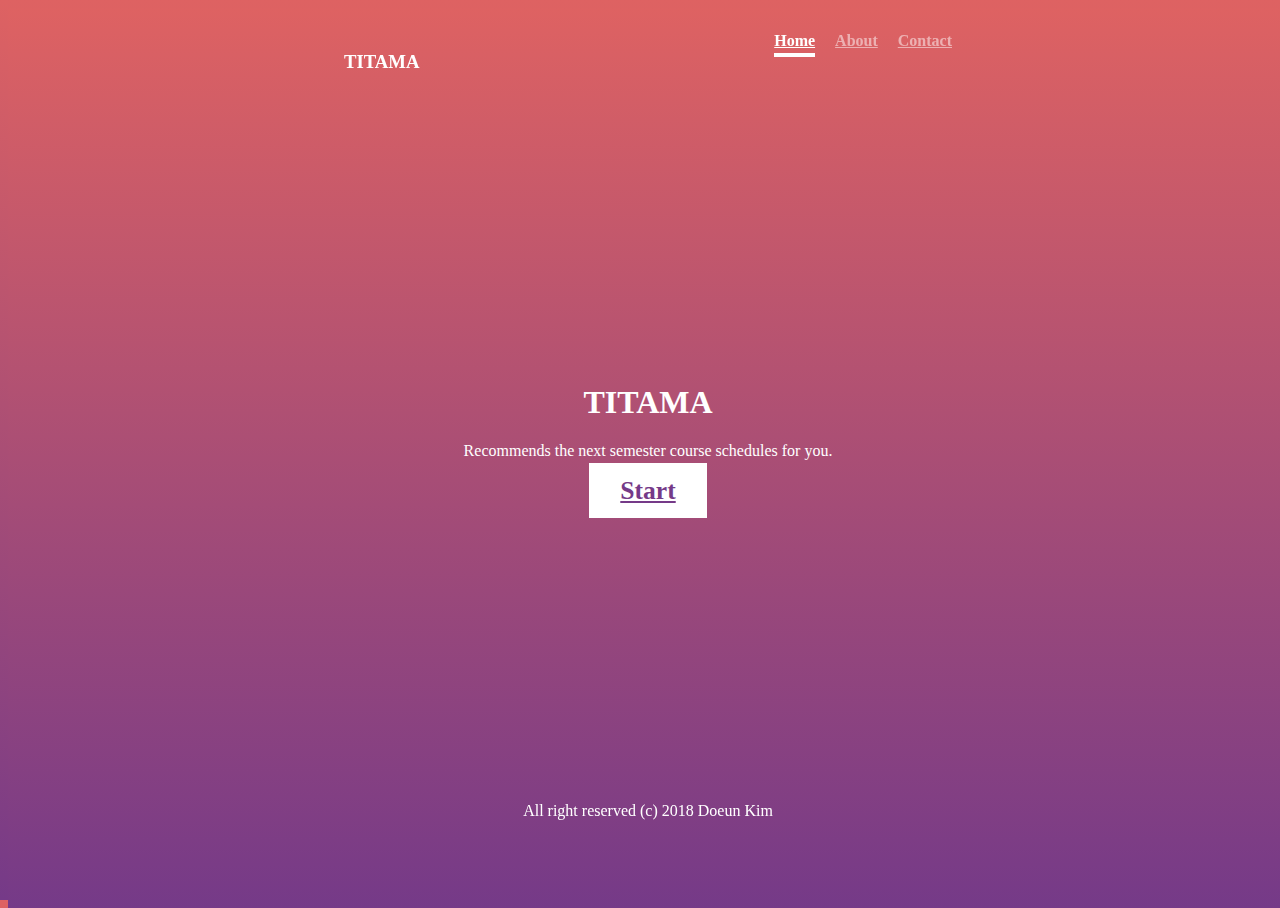
<file: index.html>
<!DOCTYPE html>
<html lang="en">
  <head>
    <meta charset="utf-8">
    <meta name="author" content="Doeun Kim">
    <link rel="icon" href="../../favicon.ico">
    <title>TITAMA</title>
    <link rel="stylesheet" href="https://stackpath.bootstrapcdn.com/bootstrap/4.1.0/css/bootstrap.min.css" integrity="sha384-9gVQ4dYFwwWSjIDZnLEWnxCjeSWFphJiwGPXr1jddIhOegiu1FwO5qRGvFXOdJZ4" crossorigin="anonymous">
    <link href="index.css" rel="stylesheet">
  </head>
  <body>
    <div class="site-wrapper">
      <div class="site-wrapper-inner">
        <div class="cover-container">
          <div class="masthead clearfix">
            <div class="inner">
              <h3 class="masthead-brand">TITAMA</h3>
              <nav class="nav nav-masthead">
                <a class="nav-link active" href="index.html">Home</a>
                <a class="nav-link" href="about.html">About</a>
                <a class="nav-link" href="contact.html">Contact</a>
              </nav>
            </div>
          </div>
          <div class="inner cover">
            <h1 class="cover-heading">TITAMA</h1>
            <p class="lead">Recommends the next semester course schedules for you.</p>
            <p class="lead">
              <a href="#" class="btn btn-lg btn-secondary">Start</a>
            </p>
          </div>
          <div class="mastfoot">
            <div class="inner">
              <p>All right reserved (c) 2018 Doeun Kim</p>
            </div>
          </div>
        </div>
      </div>
    </div>
  </body>
</html>
</file>
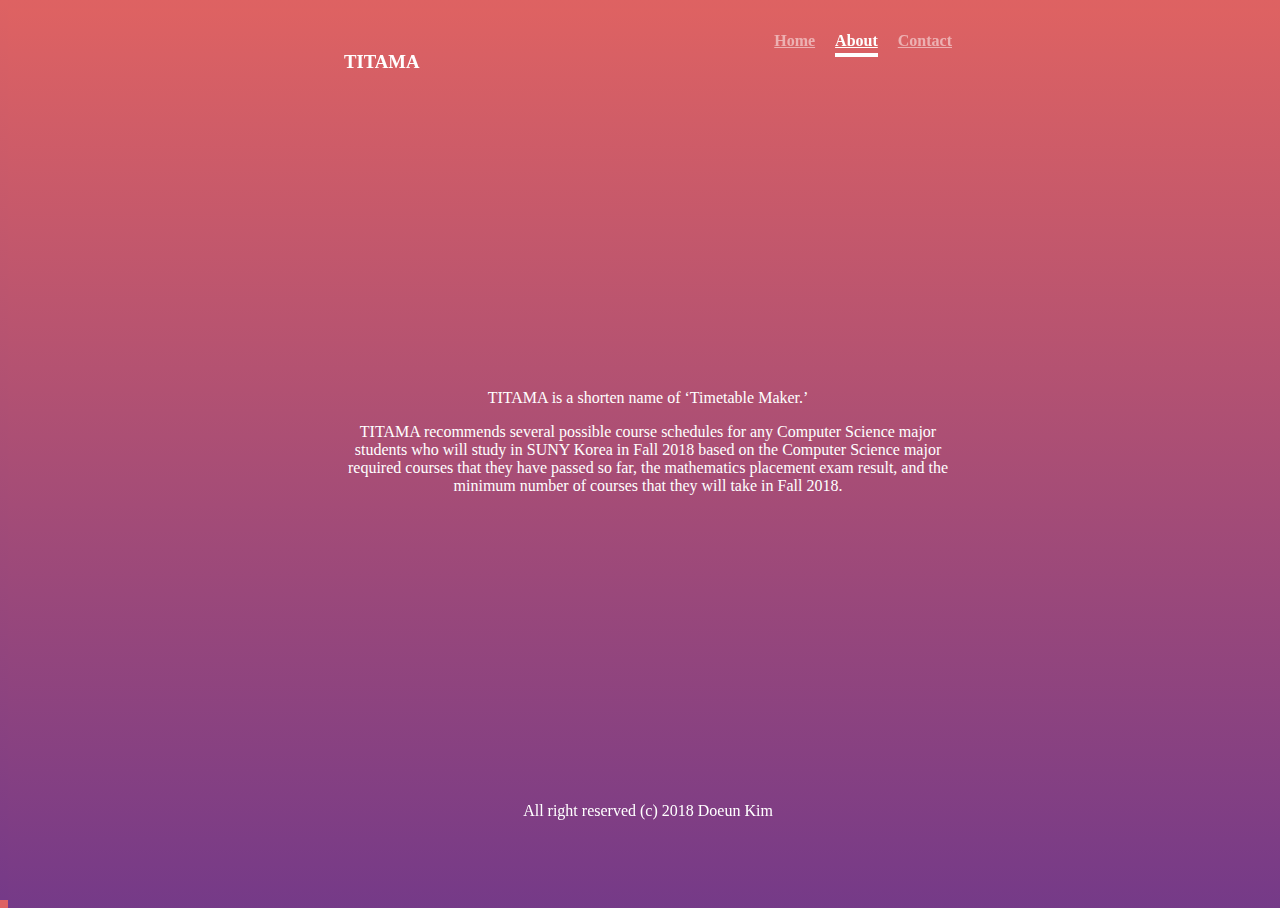
<file: about.html>
<!DOCTYPE html>
<html lang="en">
  <head>
    <meta charset="utf-8">
    <meta name="author" content="Doeun Kim">
    <link rel="icon" href="../../favicon.ico">
    <title>TITAMA</title>
    <link rel="stylesheet" href="https://stackpath.bootstrapcdn.com/bootstrap/4.1.0/css/bootstrap.min.css" integrity="sha384-9gVQ4dYFwwWSjIDZnLEWnxCjeSWFphJiwGPXr1jddIhOegiu1FwO5qRGvFXOdJZ4" crossorigin="anonymous">
    <link href="index.css" rel="stylesheet">
  </head>
  <body>
    <div class="site-wrapper">
      <div class="site-wrapper-inner">
        <div class="cover-container">
          <div class="masthead clearfix">
            <div class="inner">
              <h3 class="masthead-brand">TITAMA</h3>
              <nav class="nav nav-masthead">
                <a class="nav-link" href="index.html">Home</a>
                <a class="nav-link active" href="about.html">About</a>
                <a class="nav-link" href="contact.html">Contact</a>
              </nav>
            </div>
          </div>
          <div class="inner cover">
            <p class="lead">TITAMA is a shorten name of ‘Timetable Maker.’ </p>
            <p class="lead">TITAMA recommends several possible course schedules for any Computer Science major students who will study in SUNY Korea in Fall 2018 based on the Computer Science major required courses that they have passed so far, the mathematics placement exam result, and the minimum number of courses that they will take in Fall 2018.</p>
          </div>
          <div class="mastfoot">
            <div class="inner">
              <p>All right reserved (c) 2018 Doeun Kim</p>
            </div>
          </div>
        </div>
      </div>
    </div>
  </body>
</html>
</file>
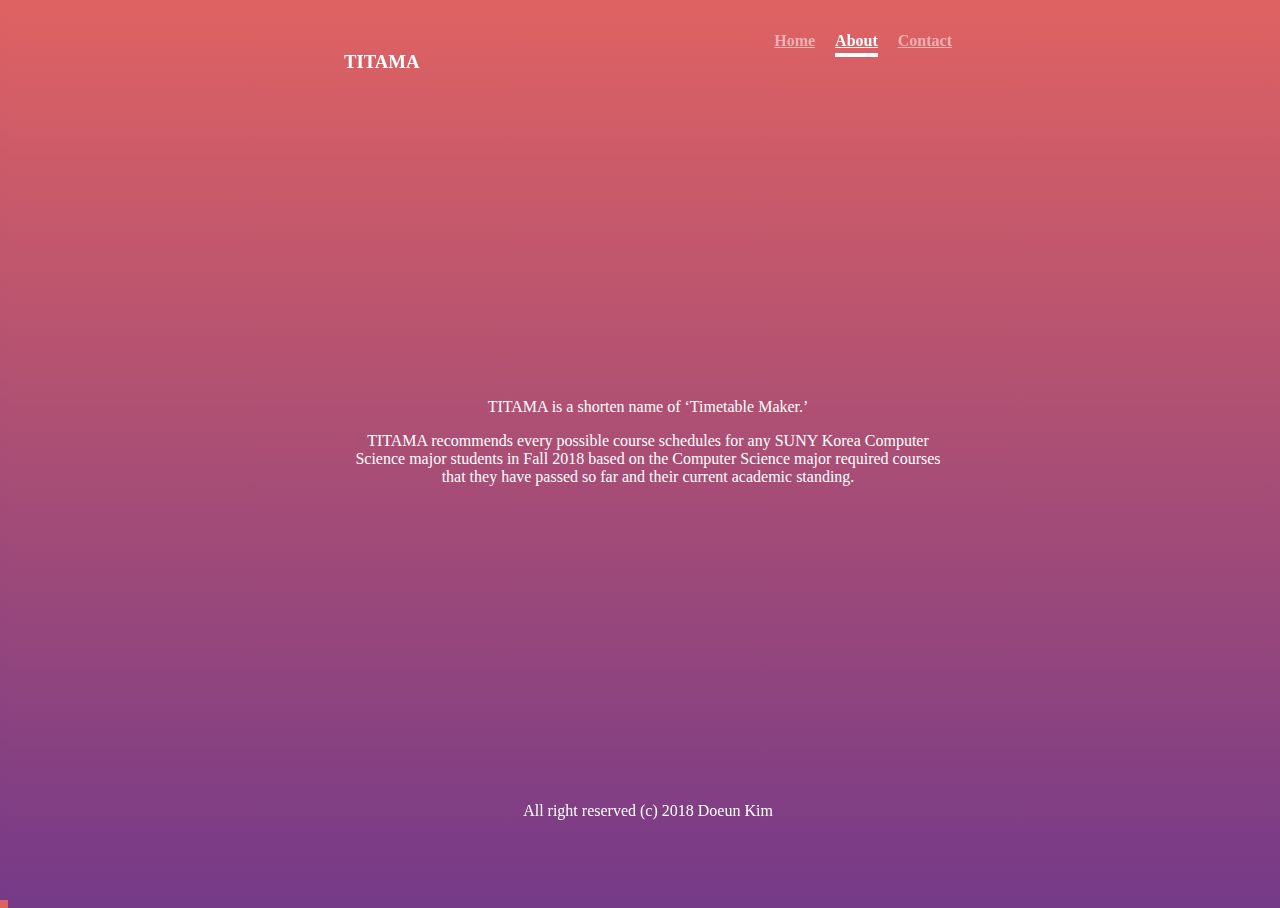
<file: views/about.html>
<!DOCTYPE html>
<html lang="en">
  <head>
    <meta charset="utf-8">
    <meta name="author" content="Doeun Kim">
    <link rel="icon" href="../img/favicon.png">
    <title>TITAMA</title>
    <link rel="stylesheet" href="https://stackpath.bootstrapcdn.com/bootstrap/4.1.0/css/bootstrap.min.css" integrity="sha384-9gVQ4dYFwwWSjIDZnLEWnxCjeSWFphJiwGPXr1jddIhOegiu1FwO5qRGvFXOdJZ4" crossorigin="anonymous">
    <link href="../css/index.css" rel="stylesheet">
  </head>
  <body>
    <div class="site-wrapper">
      <div class="site-wrapper-inner">
        <div class="cover-container">
          <div class="masthead">
            <div class="inner">
              <h3 class="masthead-brand">TITAMA</h3>
              <nav class="nav nav-masthead">
                <a class="nav-link" href="../index.html">Home</a>
                <a class="nav-link active" href="about.html">About</a>
                <a class="nav-link" href="contact.html">Contact</a>
              </nav>
            </div>
          </div>
          <div class="inner cover">
            <p class="lead">TITAMA is a shorten name of ‘Timetable Maker.’ </p>
            <p class="lead">TITAMA recommends every possible course schedules for any SUNY Korea Computer Science major students in Fall 2018 based on the Computer Science major required courses that they have passed so far and their current academic standing.</p>
          </div>
          <div class="mastfoot">
            <div class="inner">
              <p>All right reserved (c) 2018 Doeun Kim</p>
            </div>
          </div>
        </div>
      </div>
    </div>
  </body>
</html>
</file>
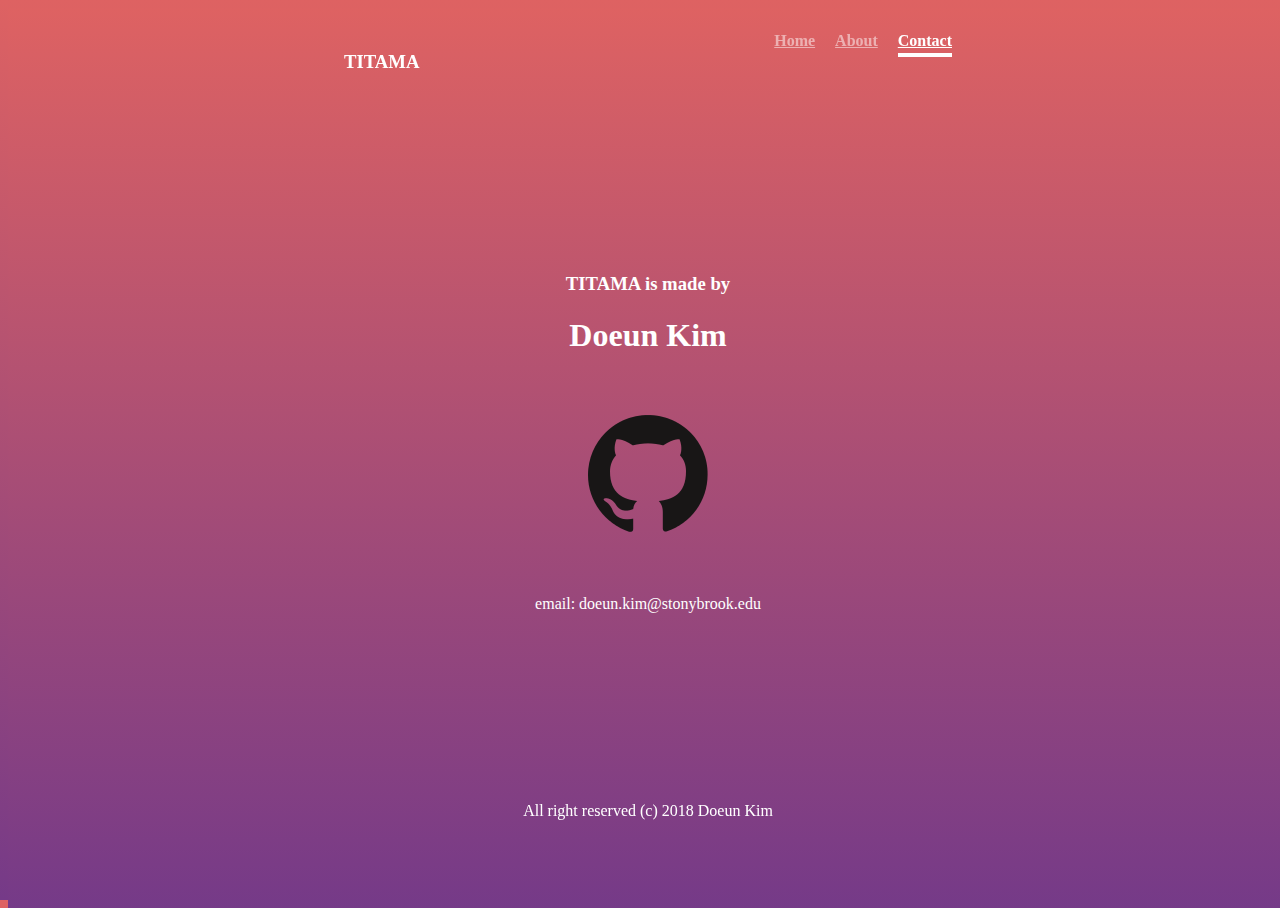
<file: views/contact.html>
<!DOCTYPE html>
<html lang="en">
  <head>
    <meta charset="utf-8">
    <meta name="author" content="Doeun Kim">
    <link rel="icon" href="../img/favicon.png">
    <title>TITAMA</title>
    <link rel="stylesheet" href="https://stackpath.bootstrapcdn.com/bootstrap/4.1.0/css/bootstrap.min.css" integrity="sha384-9gVQ4dYFwwWSjIDZnLEWnxCjeSWFphJiwGPXr1jddIhOegiu1FwO5qRGvFXOdJZ4" crossorigin="anonymous">
    <link href="../css/index.css" rel="stylesheet">
  </head>
  <body>
    <div class="site-wrapper">
      <div class="site-wrapper-inner">
        <div class="cover-container">
          <div class="masthead">
            <div class="inner">
              <h3 class="masthead-brand">TITAMA</h3>
              <nav class="nav nav-masthead">
                <a class="nav-link" href="../index.html">Home</a>
                <a class="nav-link" href="about.html">About</a>
                <a class="nav-link active" href="contact.html">Contact</a>
              </nav>
            </div>
          </div>
          <div class="inner cover">
                <h3 class="cover-heading">TITAMA is made by</h3>
                <h1>Doeun Kim </h1>
                <a href="https://github.com/97dawn"><img src= "../img/github.png"></a>
                <p class="lead">email: doeun.kim@stonybrook.edu</p>
          </div>
          <div class="mastfoot">
            <div class="inner">
              <p>All right reserved (c) 2018 Doeun Kim</p>
            </div>
          </div>
        </div>
      </div>
    </div>
  </body>
</html>
</file>
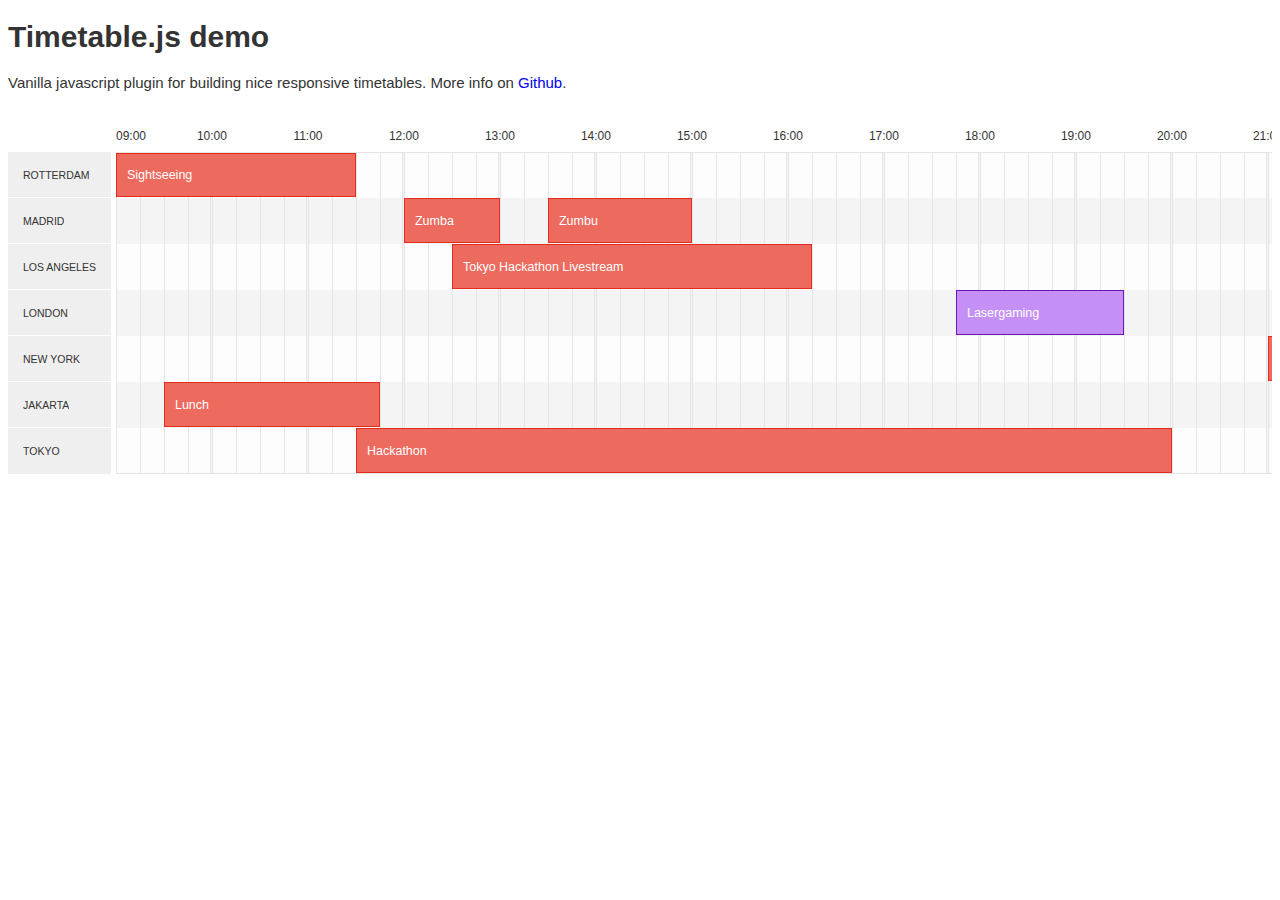
<file: js/timetable.js-master/dist/demo.html>
<!doctype html>
<html>
  <head>
    <meta charset="utf-8">
    <meta name="description" content="Vanilla javascript plugin for building nice responsive timetables">
    <meta name="viewport" content="width=device-width, initial-scale=1">
    <title>Timetable.js demo</title>
    <link rel="stylesheet" href="styles/timetablejs.css">
    <link rel="stylesheet" href="styles/demo.css">
  </head>
  <body>

    <div class="hero-unit">
      <h1>Timetable.js demo</h1>
      <p>Vanilla javascript plugin for building nice responsive timetables. More info on <a href="https://github.com/Grible/timetable.js" target="_blank">Github</a>.</p>
    </div>

    <div class="timetable"></div>

    <script src="scripts/timetable.js"></script>

    <script>
      var timetable = new Timetable();

      timetable.setScope(9,3)

      timetable.addLocations(['Rotterdam', 'Madrid', 'Los Angeles', 'London', 'New York', 'Jakarta', 'Tokyo']);

      timetable.addEvent('Sightseeing', 'Rotterdam', new Date(2015,7,17,9,00), new Date(2015,7,17,11,30), { url: '#' });
      timetable.addEvent('Zumba', 'Madrid', new Date(2015,7,17,12), new Date(2015,7,17,13), { url: '#' });
      timetable.addEvent('Zumbu', 'Madrid', new Date(2015,7,17,13,30), new Date(2015,7,17,15), { url: '#' });
      timetable.addEvent('Lasergaming', 'London', new Date(2015,7,17,17,45), new Date(2015,7,17,19,30), { class: 'vip-only', data: { maxPlayers: 14, gameType: 'Capture the flag' } });
      timetable.addEvent('All-you-can-eat grill', 'New York', new Date(2015,7,17,21), new Date(2015,7,18,1,30), { url: '#' });
      timetable.addEvent('Hackathon', 'Tokyo', new Date(2015,7,17,11,30), new Date(2015,7,17,20)); // options attribute is not used for this event
      timetable.addEvent('Tokyo Hackathon Livestream', 'Los Angeles', new Date(2015,7,17,12,30), new Date(2015,7,17,16,15)); // options attribute is not used for this event
      timetable.addEvent('Lunch', 'Jakarta', new Date(2015,7,17,9,30), new Date(2015,7,17,11,45), { onClick: function(event) {
        window.alert('You clicked on the ' + event.name + ' event in ' + event.location + '. This is an example of a click handler');
      }});
      timetable.addEvent('Cocktails', 'Rotterdam', new Date(2015,7,18,00,00), new Date(2015,7,18,02,00), { class: 'vip-only' });

      var renderer = new Timetable.Renderer(timetable);
      renderer.draw('.timetable');
    </script>

    <!-- Google Analytics: change UA-XXXXX-X to be your site's ID. -->
    <script>
      (function(b,o,i,l,e,r){b.GoogleAnalyticsObject=l;b[l]||(b[l]=
      function(){(b[l].q=b[l].q||[]).push(arguments)});b[l].l=+new Date;
      e=o.createElement(i);r=o.getElementsByTagName(i)[0];
      e.src='//www.google-analytics.com/analytics.js';
      r.parentNode.insertBefore(e,r)}(window,document,'script','ga'));
      ga('create','UA-37417680-5');ga('send','pageview');
    </script>
</body>
</html>
</file>
<file: index.css>
html, body {
    width: 100%;
    height: 100%;
    background: linear-gradient(#de6262, #753a88 );
}

body {
    color: white;
    text-align: center;
}

.site-wrapper {
    display: table;
    width: 100%;
    height: 100%; 
    min-height: 100%;
}

.site-wrapper-inner {
    display: table-cell;
}

.cover-container {
    margin-right: auto;
    margin-left: auto;
}


.inner {
    padding: 2rem;
    margin-bottom: 2rem;
}

.btn-secondary {
    color: #753a88;
    background-color: white;
    border: .05px solid white;
    padding: .75rem 1.9rem;
    font-weight: bold;
    font-size: 1.6rem;
}

.nav-masthead .nav-link {
    padding: .25rem 0;
    font-weight: bold;
    color: rgba(255,255,255,.5);
    border-bottom: 4px solid transparent;
    margin-left: 1rem;
}

.nav-masthead .nav-link:hover, .nav-masthead .nav-link:focus {
    border-bottom-color: rgba(255,255,255,.5);
}

.nav-masthead .active {
    color: white;
    border-bottom-color: white;
}

@media (min-width: 48em) {
  .masthead-brand {
    float: left;
  }
  .nav-masthead {
    float: right;
  }
}
.masthead {
    position: fixed;
    top: 0;
}
.mastfoot {
    position: fixed;
    bottom: 0;
}
.site-wrapper-inner {
    vertical-align: middle;
}
.masthead, .mastfoot, .cover-container {
    width: 100%; 
}

@media (min-width: 42rem) {
  .masthead,
  .mastfoot,
  .cover-container {
    width: 42rem;
  }
}
</file>
<file: css/index.css>
html, body {
    width: 100%;
    height: 100%;
    background: linear-gradient(#de6262, #753a88 );
}

body {
    color: white;
    text-align: center;
}

.site-wrapper {
    display: table;
    width: 100%;
    height: 100%; 
    min-height: 100%;
}

.site-wrapper-inner {
    display: table-cell;
}

.cover-container {
    margin-right: auto;
    margin-left: auto;
}


.inner {
    padding: 2rem;
    margin-bottom: 2rem;
}

#startButton{
    color: #753a88;
    background-color: white;
    border: .05px solid white;
    padding: .75rem 1.9rem;
    font-weight: bold;
    font-size: 1.6rem;
}

.nav-masthead .nav-link {
    padding: .25rem 0;
    font-weight: bold;
    color: rgba(255,255,255,.5);
    border-bottom: 4px solid transparent;
    margin-left: 1rem;
}

.nav-masthead .nav-link:hover, .nav-masthead .nav-link:focus {
    border-bottom-color: rgba(255,255,255,.5);
}

.nav-masthead .active {
    color: white;
    border-bottom-color: white;
}

@media (min-width: 48em) {
  .masthead-brand {
    float: left;
  }
  .nav-masthead {
    float: right;
  }
}
.masthead {
    position: fixed;
    top: 0;
}
.mastfoot {
    position: fixed;
    bottom: 0;
}
.site-wrapper-inner {
    vertical-align: middle;
}
.masthead, .mastfoot, .cover-container {
    width: 100%; 
}

@media (min-width: 42rem) {
  .masthead,
  .mastfoot,
  .cover-container {
    width: 42rem;
  }
}
</file>
<file: js/timetable.js-master/dist/styles/timetablejs.css>
.timetable{display:flex;align-items:stretch;width:100%;max-width:100%;box-sizing:border-box}.timetable *{box-sizing:inherit}.timetable li,.timetable ul{list-style-type:none;margin:0}.timetable li,.timetable ul{padding:0}.timetable>aside{flex:none;max-width:30%;padding:0!important;margin-top:46px;border-right:5px solid transparent;position:relative}.timetable>aside li{padding:0 15px;background-color:#efefef;line-height:46px}.timetable>aside li:not(:last-of-type){border-bottom:1px solid #fff}.timetable>aside .row-heading{display:inline-block;max-width:100%;overflow:hidden;text-overflow:ellipsis;white-space:nowrap;word-wrap:normal}.timetable>aside:before{content:"";display:block;background-color:#fff;height:46px;position:relative;margin-top:-46px;top:0}.timetable aside li,.timetable time li{height:46px}.timetable>section{flex:3 0 auto;width:0;padding:0!important}.timetable>section time{display:block;width:100%;overflow-x:scroll;-webkit-overflow-scrolling:touch}.timetable>section>header{position:relative;top:0;z-index:3;width:100%;overflow:hidden;background-color:#fff;transform-style:preserve-3d}.timetable>section>header ul{display:flex;height:46px;align-items:center}.timetable>section>header li{flex:none;display:block;position:relative;width:96px}.timetable>section>header li .time-label{display:block;position:absolute;left:0}.timetable>section>header li:not(:first-of-type) .time-label{transform:translateX(-50%)}.timetable>section>header li:last-of-type{width:0}.timetable>section>header li:last-of-type .time-label{transform:translateX(-100%)}.timetable ul.room-timeline{border-left:none;display:flex;flex-direction:column;align-items:stretch}.timetable ul.room-timeline li{position:relative;background-color:#f4f4f4;height:46px}.timetable ul.room-timeline li:nth-of-type(odd){background-color:#fdfdfd}.timetable ul.room-timeline li:first-of-type{border-top:1px solid #e5e5e5}.timetable ul.room-timeline li:last-of-type{border-bottom:1px solid #e5e5e5}.timetable ul.room-timeline li:not(:last-of-type){border-bottom:none}.timetable ul.room-timeline li:first-child .time-entry{height:44px}.timetable ul.room-timeline li:after,.timetable ul.room-timeline li:before{content:"";position:absolute;z-index:1;left:0;top:0;right:0;bottom:0}.timetable ul.room-timeline li:before{background-image:linear-gradient(90deg,#e5e5e5 1px,transparent 0);background-size:24px auto}.timetable ul.room-timeline li:after{background-image:linear-gradient(90deg,#e5e5e5,#e5e5e5 1px,#f4f4f4 0,#f4f4f4 2px,#e5e5e5 0,#e5e5e5 3px,transparent 0,transparent);background-size:96px auto;background-position:-2px 0}.timetable .time-entry{background-color:#ec6a5e;transition:background-color .2s;height:45px;display:block;position:absolute;z-index:2;padding:0 10px;white-space:normal;overflow:hidden;color:#fff;border:1px solid #e32c1b;transform-style:preserve-3d}.timetable .time-entry small{position:relative;top:50%;transform:translateY(-50%);display:block}.timetable .time-entry:hover{background-color:#e74030}
</file>
<file: js/timetable.js-master/dist/styles/demo.css>
body{font-family:Helvetica Neue,Helvetica,Arial,sans-serif;color:#333;font-size:15px}a{text-decoration:none}.row-heading{font-weight:500;font-size:.7em;text-transform:uppercase}.timetable .time-label{font-size:.8em;font-weight:500}.timetable .time-entry.vip-only{background-color:#c490f5;border:1px solid #6a16b8}.timetable .time-entry.vip-only:hover{background-color:#ae67f0}
</file>
